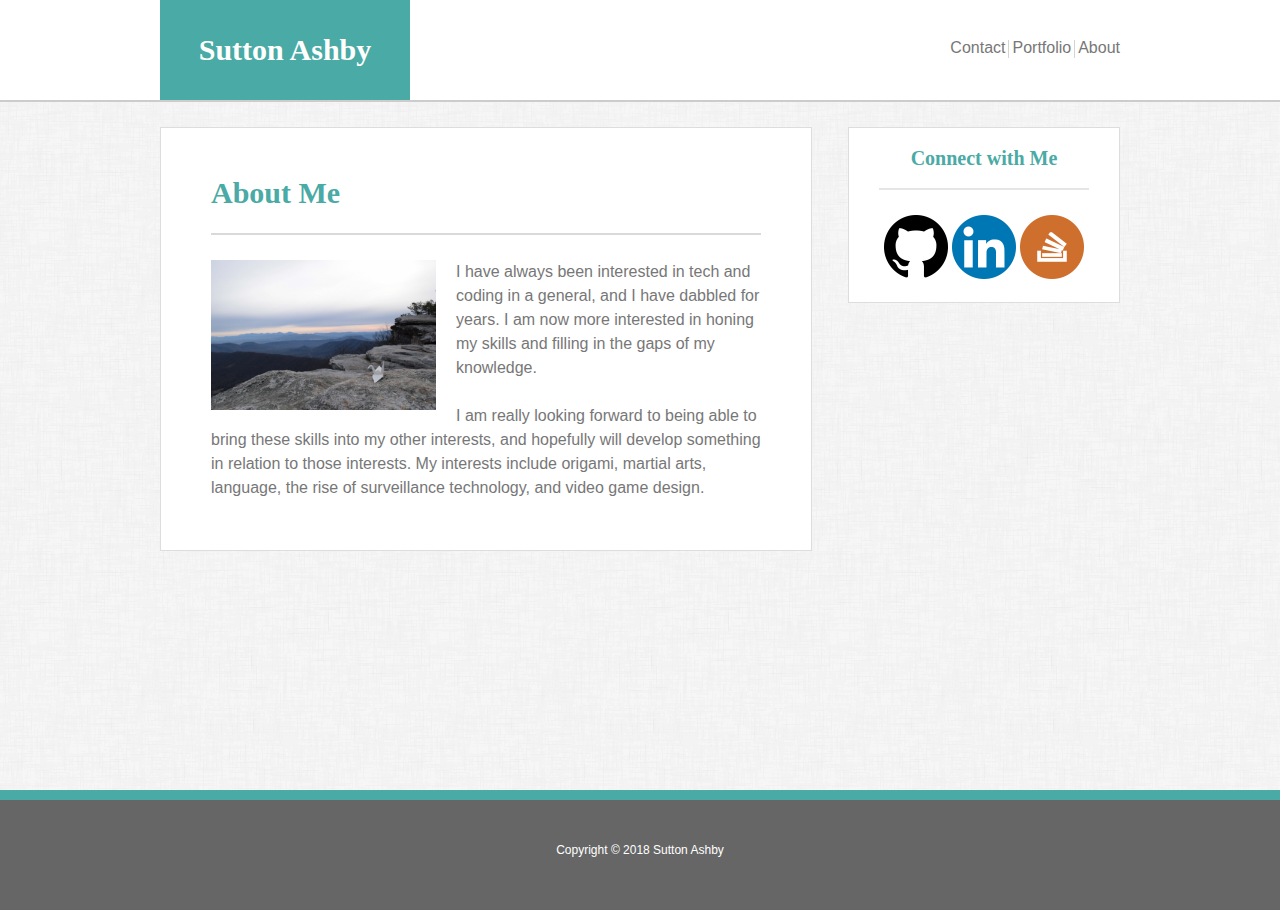
<file: index.html>
<!DOCTYPE html>
<html>
<head>
	<title>Sutton Ashby</title>
	<link rel="stylesheet" type="text/css" href="assets/css/reset.css">
	<link rel="stylesheet" type="text/css" href="assets/css/style.css">
</head>
<body>
	<!-- Wrapper class and push class keep footer at the bottom and off the content-->
	<div class="wrapper">
	<header>
		<div class="headerContent">
			<h1>Sutton Ashby</h1>
			<div class="links">
				<a class="pageLinks" href="index.html" target="_self">About</a>
				<div class="vertical"> </div>
				<a class="pageLinks" href="portfolio.html" target="_self">Portfolio</a>
				<div class="vertical"> </div>
				<a class="pageLinks" href="contact.html" target="_self">Contact</a>
			</div>
		</div>
		
	</header>
	<div class="main clearfix">
		<div class="mainContent clearfix">
			<h2>About Me</h2>
			<div class="horizontal" style="opacity: .75"></div>
			<img src="assets/images/crane.jpg" class="profilePic">
			<p style="line-height: 1.5">I have always been interested in tech and coding in a general, and I have dabbled for years. I am now more interested in honing my skills and filling in the gaps of my knowledge. <br><br> I am really looking forward to being able to bring these skills into my other interests, and hopefully will develop something in relation to those interests. My interests include origami, martial arts, language, the rise of surveillance technology, and video game design.</p>
		</div>
		<div class="sidebar">
			<h3>Connect with Me</h3>
				<div class="icons">
					<div class="horizontal" style="opacity: .5"></div>
					<a href="https://github.com/SuttonAshby">
						<img src="assets/images/iconCircGithub.png" class="icon"></a>
					<a href="https://www.linkedin.com/in/sutton-ashby-8a1907158/">
						<img src="assets/images/iconCircLinkedin.png" class="icon"></a>
					<a href="https://stackoverflow.com/users/9318094/sutton-ashby">
						<img src="assets/images/iconCircStackoverflow.png" class="icon"><a/>
				</div>
		</div>
	</div>
	<div class="push"></div>
</div>
	<footer>
		<p style="color: white">Copyright © 2018 Sutton Ashby</p>
</body>
</html>
</file>
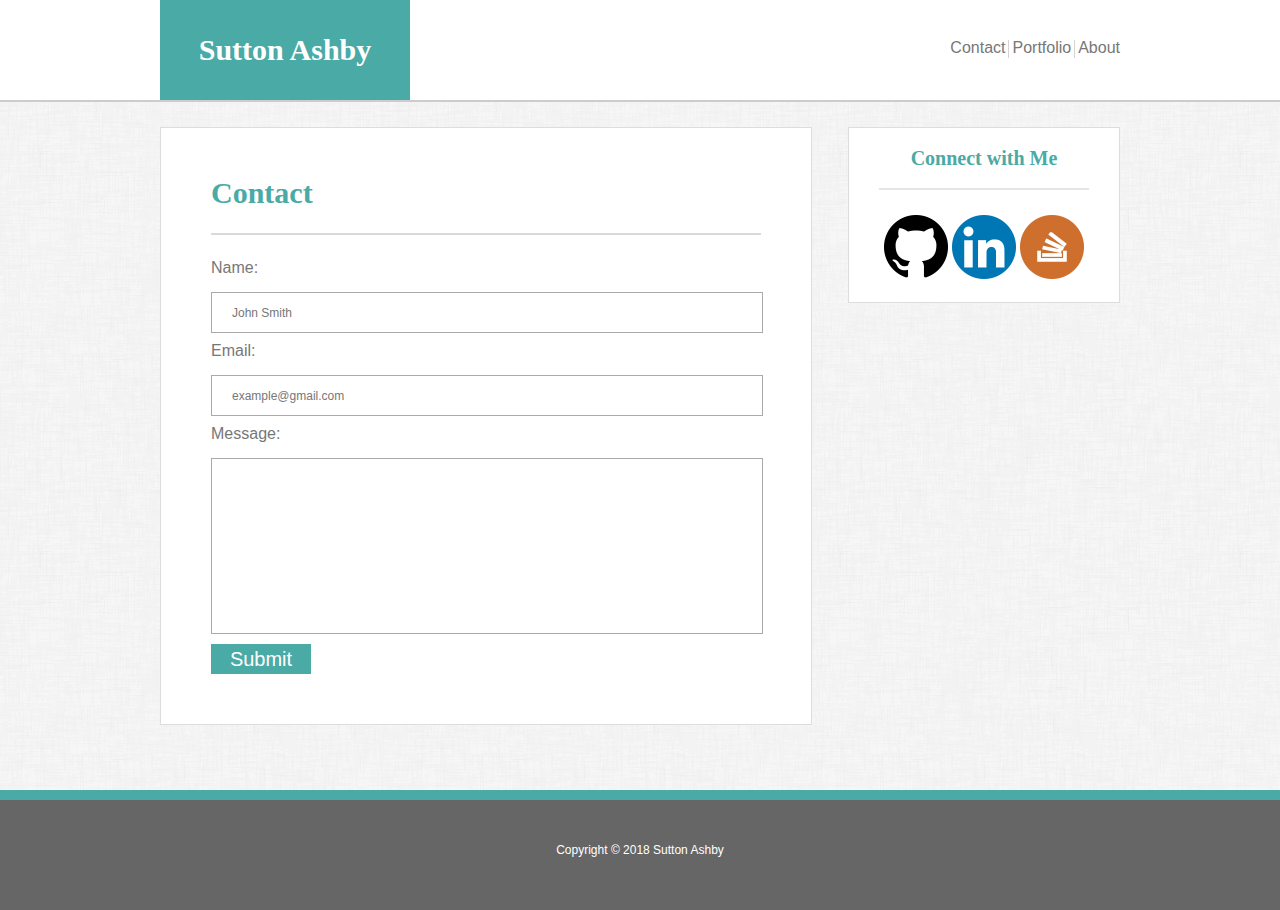
<file: contact.html>
<!DOCTYPE html>
<html>
<head>
	<title>Sutton Ashby</title>
	<link rel="stylesheet" type="text/css" href="assets/css/reset.css">
	<link rel="stylesheet" type="text/css" href="assets/css/style.css">
</head>
<body>
	<!-- Wrapper class and push class keep footer at the bottom and off the content-->
	<div class="wrapper">
	<header>
		<div class="headerContent">
			<h1>Sutton Ashby</h1>
			<div class="links">
				<a class="pageLinks" href="index.html" target="_self">About</a>
				<div class="vertical"> </div>
				<a class="pageLinks" href="portfolio.html" target="_self">Portfolio</a>
				<div class="vertical"> </div>
				<a class="pageLinks" href="contact.html" target="_self">Contact</a>
			</div>
		</div>
		
	</header>
	<div class="main clearfix">
		<div class="mainContent clearfix">
			<h2>Contact</h2>
			<div class="horizontal" style="opacity: .75"></div>
				<form>
					<p>Name:</p><br>
					<input type="text" name="name" placeholder="John Smith"><br>
					<p>Email:</p><br>
					<input type="text" name="email" placeholder="example@gmail.com"><br>
					<p>Message:</p><br>
					<input type="text" name="message" style="height:150px"><br>
					<a href="#"><div class="btn">Submit</div></a>
				</form>
		</div>
		<div class="sidebar">
			<h3>Connect with Me</h3>
				<div class="icons">
					<div class="horizontal" style="opacity: .5"></div>
					<a href="https://github.com/SuttonAshby">
						<img src="assets/images/iconCircGithub.png" class="icon"></a>
					<a href="https://www.linkedin.com/in/sutton-ashby-8a1907158/">
						<img src="assets/images/iconCircLinkedin.png" class="icon"></a>
					<a href="https://stackoverflow.com/users/9318094/sutton-ashby">
						<img src="assets/images/iconCircStackoverflow.png" class="icon"><a/>
				</div>
		</div>
	</div>
	<div class="push"></div>
</div>
	<footer>
		<p style="color: white">Copyright © 2018 Sutton Ashby</p>
</body>
</html>
</file>
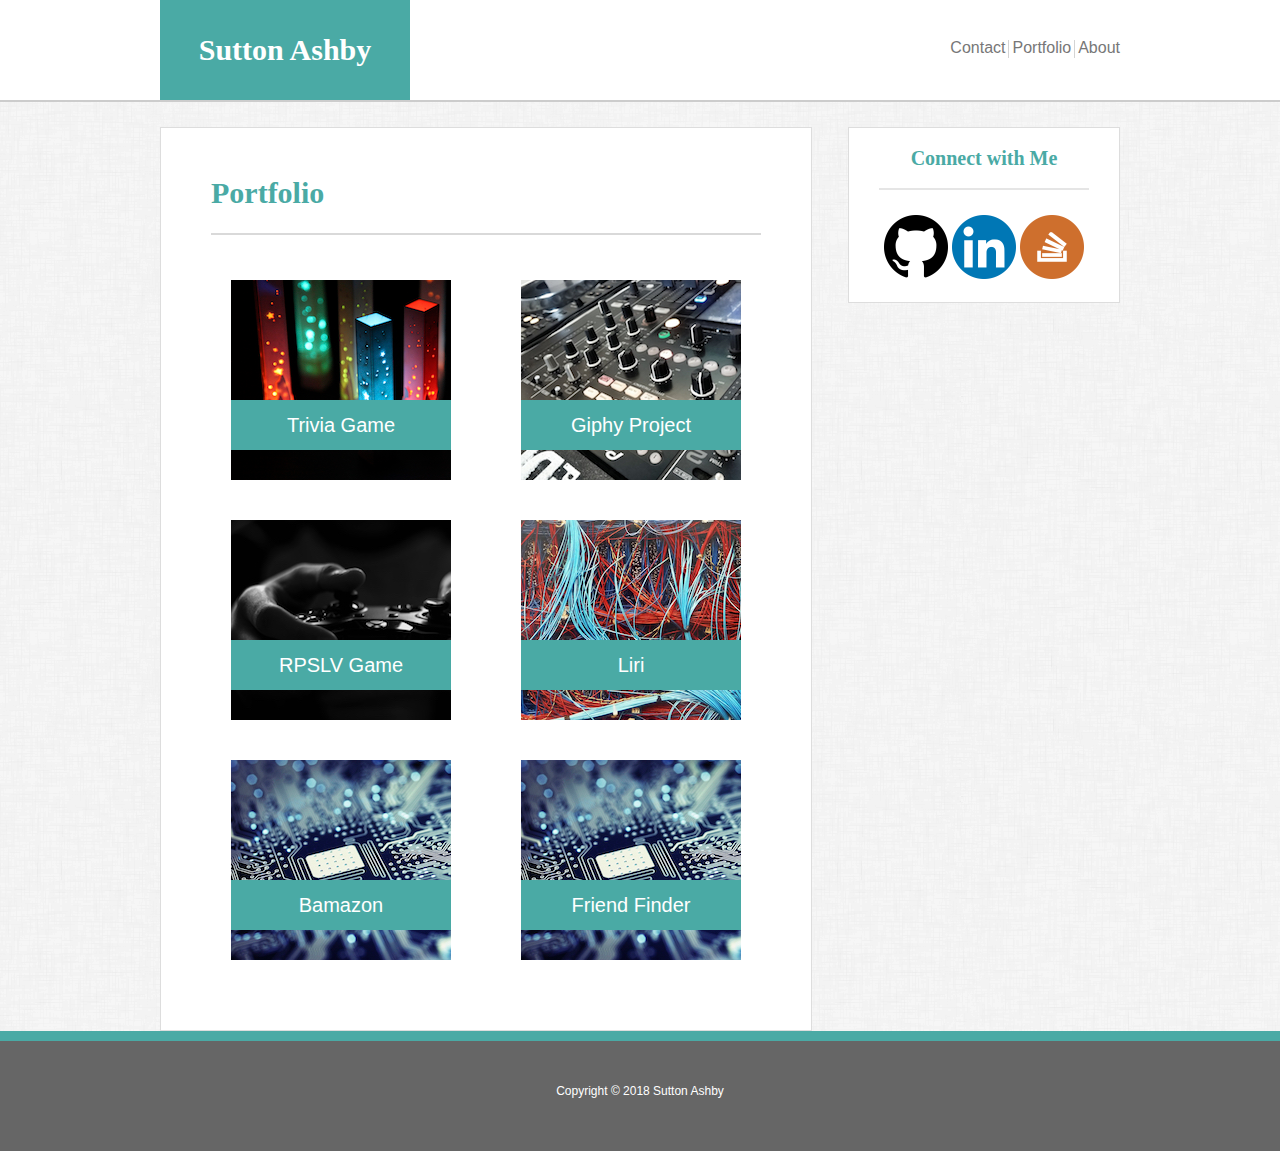
<file: portfolio.html>
<!DOCTYPE html>
<html>

<head>
	<title>Sutton Ashby</title>
	<link rel="stylesheet" type="text/css" href="assets/css/reset.css">
	<link rel="stylesheet" type="text/css" href="assets/css/style.css">
</head>

<body>
	<!-- Wrapper class and push class keep footer at the bottom and off the content-->
	<div class="wrapper">
		<header>
			<div class="headerContent">
				<h1>Sutton Ashby</h1>
				<div class="links">
					<a class="pageLinks" href="index.html" target="_self">About</a>
					<div class="vertical"> </div>
					<a class="pageLinks" href="portfolio.html" target="_self">Portfolio</a>
					<div class="vertical"> </div>
					<a class="pageLinks" href="contact.html" target="_self">Contact</a>
				</div>
			</div>

		</header>
		<div class="main clearfix">
			<div class="mainContent clearfix">
				<h2>Portfolio</h2>
				<div class="horizontal" style="opacity: .75"></div>
				<!-- Link with div for background image and for Title. Plus empty div to push title down-->
				<a href="https://suttonashby.github.io/TriviaGame/" style="float: left">
					<div class="projectContainer" style="background-image: url(assets/images/lights.jpg)">
						<div style="height: 120px"></div>
						<div class="projectTitle">Trivia Game</div>
					</div>
				</a>
				<a href="https://suttonashby.github.io/giphyProject/" style="float: right">
					<div class="projectContainer" style="background-image: url(assets/images/panel.jpg)">
						<div style="height: 120px"></div>
						<div class="projectTitle">Giphy Project</div>
					</div>
				</a>
				<a href="https://suttonashby.github.io/RPS-Multiplayer/" style="float: left">
					<div class="projectContainer" style="background-image: url(assets/images/controller.jpg)">
						<div style="height: 120px"></div>
						<div class="projectTitle">RPSLV Game</div>
					</div>
				</a>
				<a href="https://github.com/SuttonAshby/liri-node-app" style="float: right">
					<div class="projectContainer" style="background-image: url(assets/images/cables.jpg)">
						<div style="height: 120px"></div>
						<div class="projectTitle">Liri</div>
					</div>
				</a>
				<a href="https://github.com/SuttonAshby/datasetPractice" style="float: left">
					<div class="projectContainer" style="background-image: url(assets/images/chip.jpg)">
						<div style="height: 120px"></div>
						<div class="projectTitle">Bamazon</div>
					</div>
				</a>
				<a href="https://calm-beach-81519.herokuapp.com/" style="float: right">
					<div class="projectContainer" style="background-image: url(assets/images/chip.jpg)">
						<div style="height: 120px"></div>
						<div class="projectTitle">Friend Finder</div>
					</div>
				</a>
			</div>
			<div class="sidebar">
				<h3>Connect with Me</h3>
				<div class="icons">
					<div class="horizontal" style="opacity: .5"></div>
					<a href="https://github.com/SuttonAshby">
						<img src="assets/images/iconCircGithub.png" class="icon">
					</a>
					<a href="https://www.linkedin.com/in/sutton-ashby-8a1907158/">
						<img src="assets/images/iconCircLinkedin.png" class="icon">
					</a>
					<a href="https://stackoverflow.com/users/9318094/sutton-ashby">
						<img src="assets/images/iconCircStackoverflow.png" class="icon">
						<a/>
				</div>
			</div>
		</div>
		<div class="push"></div>
	</div>
	<footer>
		<p style="color: white">Copyright © 2018 Sutton Ashby</p>
</body>

</html>
</file>
<file: assets/css/style.css>
html, body {
  height: 100%;
  margin: 0;
}
.wrapper {
  min-height: 100%;

  /* Equal to height of footer */
  /* But also accounting for potential margin-bottom of last child */
  margin-bottom: -110px;
}
footer,
.push {
  height: 110px;
}


header {
	margin: auto;
	height: 100px;
	width: auto;
	min-width: 960px;
	background: white;
	border-bottom: 2px solid #cccccc;
	margin-bottom: 25px;
}


h1 {
	background: #4aaaa5;
	color: white;
	float: left;
	width: 250px;
	text-align: center;
	height: 100%;
	margin: 0px 0px 0px 0px;
	vertical-align: middle;
	line-height: 100px;
	font-family: 'Georgia', Times, Times New Roman, serif;
	font-size: 30px;
	font-weight: bold;
}

a {
	color: #777777;
	text-decoration: none;
}

h2 {
	color: #4aaaa5;
	font-family: 'Georgia', Times, Times New Roman, serif;
	font-weight: bold;
	font-size: 30px;
	margin: 0px 0px 25px 0px;

}

h3 {
	text-align: center;
	color: #4aaaa5;
	font-family: 'Georgia', Times, Times New Roman, serif;
	font-weight: bold;
	font-size: 20px;
	margin: 20px 0px 20px 0px;

}

p {
	font-family: 'Arial', 'Helvetica Neue', Helvetica, sans-serif;
	font-size:;
	color: #777777;
}

hr {
	width: 100%;
	margin: auto;
	color: #ddd;
	float: left;
	margin: 0px 0px 25px 0px;
}

body {
	background-image: url(../images/dustScratches.png);
	margin: 0px 0px 0px 0px;
}

footer {
	width: auto;
	min-width: 960px;
	background: #666666;
	text-align: center;
	color: white;
	line-height: 100px;
	vertical-align: middle;
	border-top: 10px solid #4aaaa5;
	font-size: 12px;

}

input {
	margin-bottom: 10px;
	padding: 12px 20px;
	border: 1px solid #aaa;
	width: 510px;
}

input::placeholder {
	font-size: 12px;
	color: #777777;
}

.btn {
	margin: auto;
	float: left;
	height:30px;
	width:100px;
	font-size: 20px;
	background: #4aaaa5;
	color: white;
	border: 0px 0px 0px 0px;
	padding: 0px 0px 0px 0px;
	text-align: center;
	vertical-align: middle;
	font-family: 'Arial', 'Helvetica Neue', Helvetica, sans-serif;
	line-height: 30px;
}

.clearfix::after {
    content: "";
    clear: both;
    display: table;
}

.headerContent {
	width: 960px;
	margin: auto;
	text-align: center;

}

.pageLinks {
	color: ;
	float: right;
}

.vertical {
	margin: 0px 3px 0px 3px;
	height: 18px; ;
	width:1px;
	background: #aaa;
	float: right;
	opacity: .5;

}

.horizontal {
	margin: 0px 0px 25px 0px;
	height: 2px;
	width:100%;
	background: #cccccc;
}

.links {
	display: inline-block;
	float: right;
	text-align: center;
	margin: auto;
	margin: 40px 0px 40px 0px;
	color: #aaa;
	font-family: 'Arial', 'Helvetica Neue', Helvetica, sans-serif;

}

.mainContent {
	margin: auto;
	width: 550px;
	float: left;
	border: 1px solid #dddddd;
	background: white;
	padding: 50px;
}


.sidebar {
	margin: auto;
	width: 270px;
	float: right;
	border: 1px solid #dddddd;
	background: white;
}

.main {
	margin: auto;
	width: 960px;
}

.icon {
	width:64px;
	height:64px;
}

.icons {
	margin: auto;
	text-align: center;
	margin: 0px 30px 20px 30px;
}

.profilePic {
	float: left; 
	height:150px; 
	margin: 0px 20px 10px 0px;
}

.projectContainer {
	height:200px;
	width: 220px;
	margin: 20px;
}

.projectTitle {
	height:50px;
	width:220px;
	font-size: 20px;
	background: #4aaaa5;
	color: white;
	border: 0px 0px 0px 0px;
	text-align: center;
	vertical-align: middle;
	font-family: 'Arial', 'Helvetica Neue', Helvetica, sans-serif;
	line-height: 50px;
}
</file>
